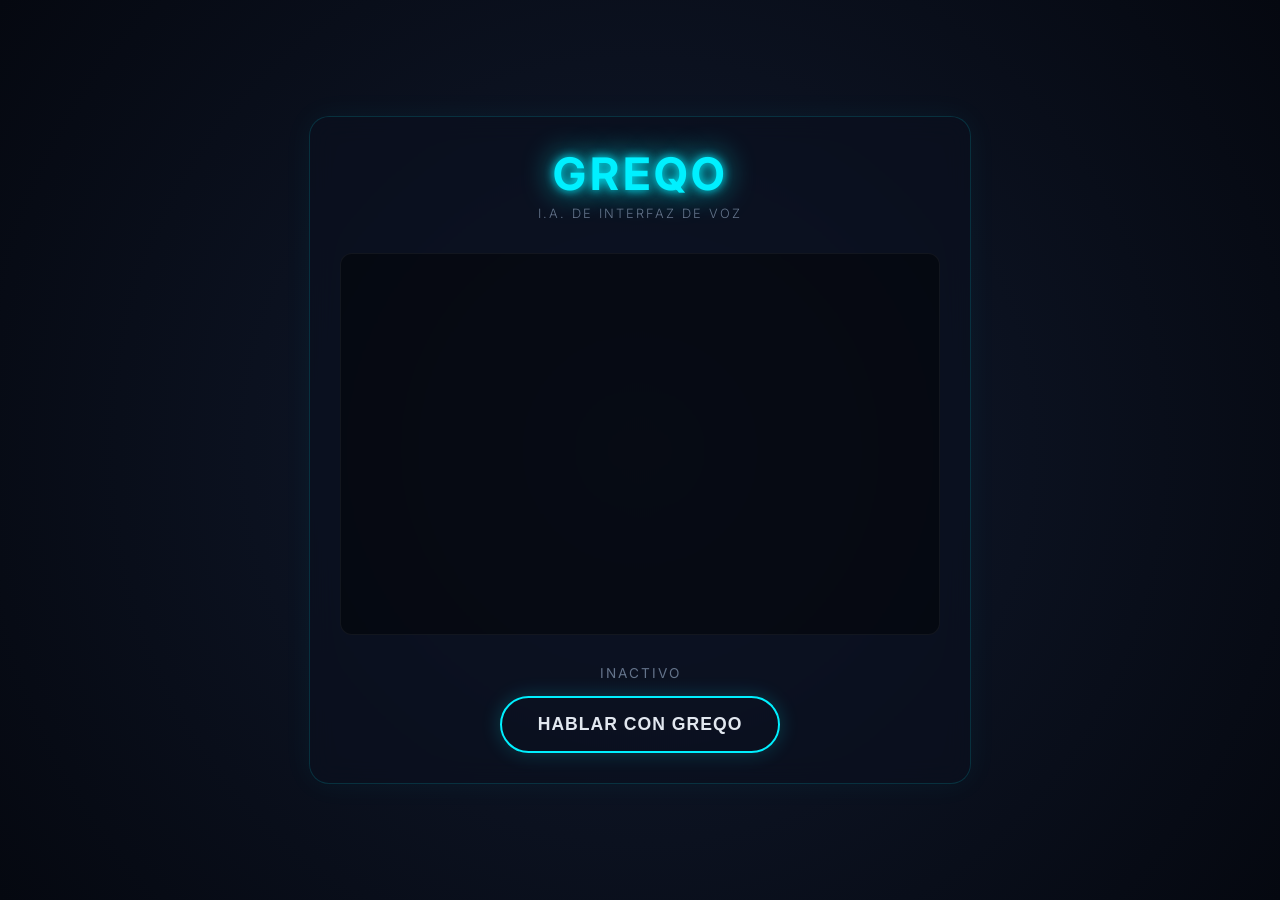
<file: index.html>
<!DOCTYPE html>
<html lang="es">
<head>
    <meta charset="UTF-8">
    <meta name="viewport" content="width=device-width, initial-scale=1.0">
    <title>Greqo - Asistente Virtual</title>
    <meta name="description" content="Prototipo de Asistente Virtual Controlado por Voz">
    <link rel="stylesheet" href="style.css">
</head>
<body>
    <div class="container">
        <header>
            <h1>GREQO</h1>
            <p>I.A. de Interfaz de Voz</p>
        </header>

        <main class="chat-container" id="chat-container">
            <div id="chat-box" class="chat-box">
                <!-- Los mensajes de usuario y sistema se agregarán aquí dinámicamente -->
            </div>
        </main>

        <div class="controls">
            <div id="status-indicator">Inactivo</div>
            <button id="btn-hablar" class="btn-ia" aria-label="Hablar con Greqo">
                <span id="btn-text">Hablar con Greqo</span>
            </button>
        </div>
    </div>
    <script src="script.js"></script>
</body>
</html>
</file>
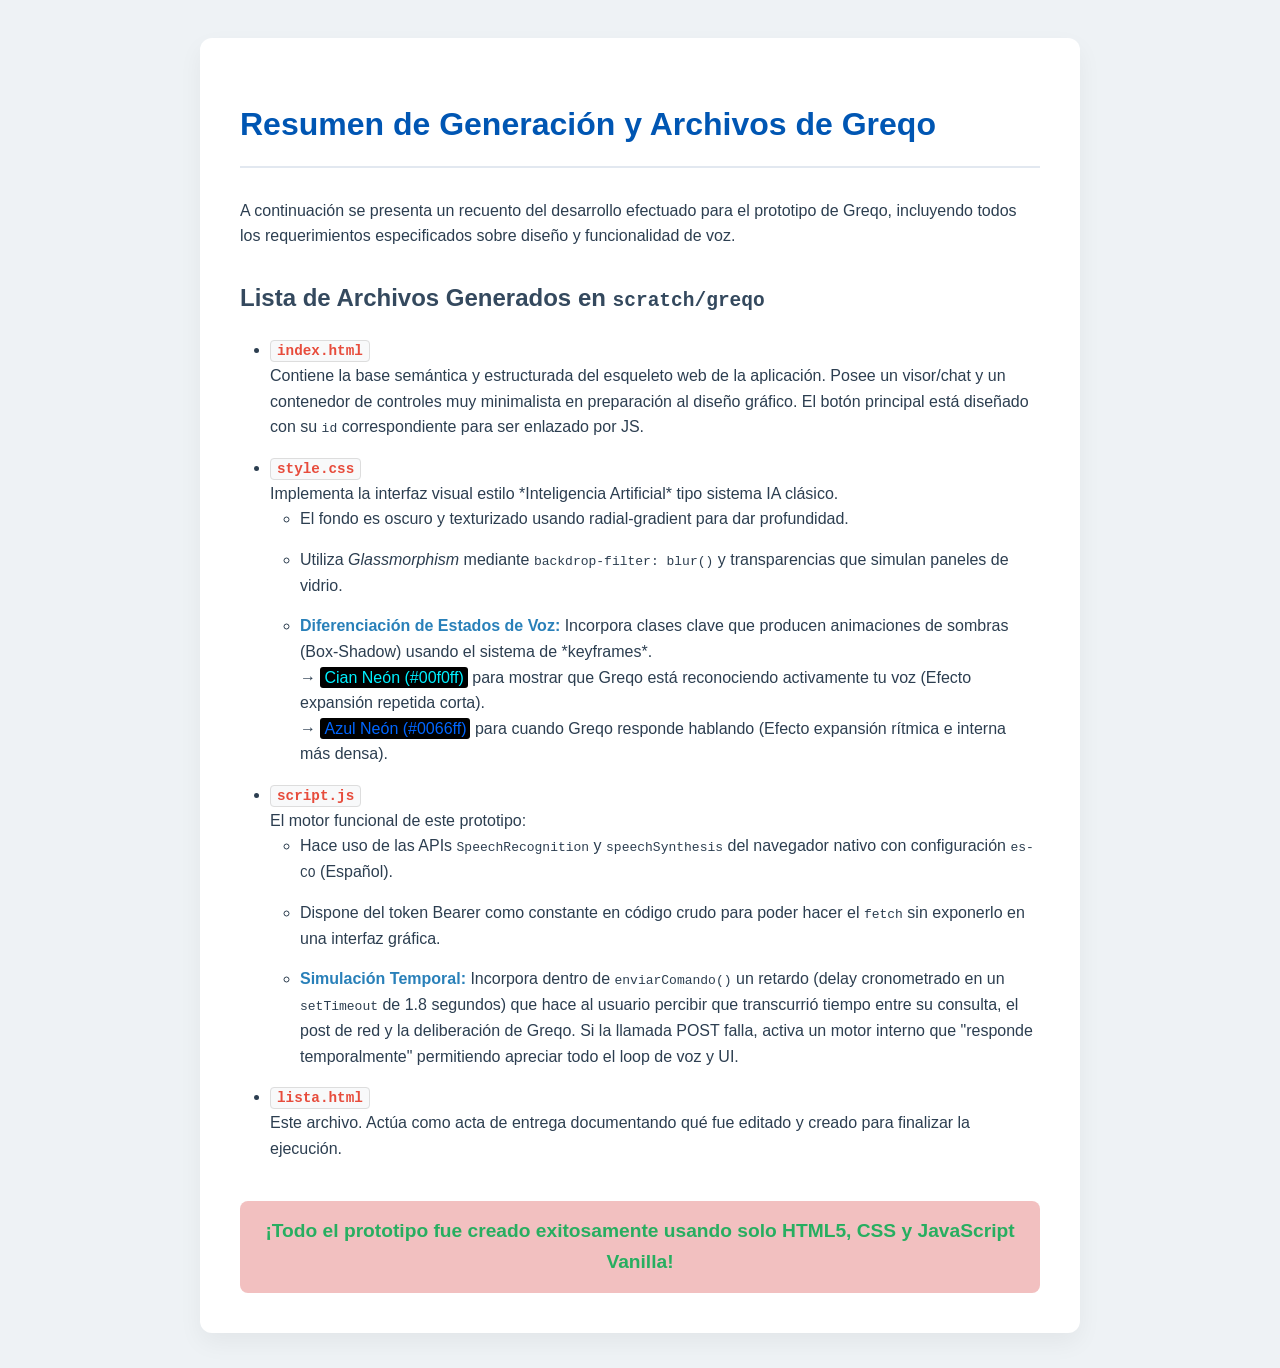
<file: lista.html>
<!DOCTYPE html>
<html lang="es">
<head>
    <meta charset="UTF-8">
    <title>Resumen de Desarrollo - Greqo</title>
    <style>
        body { font-family: 'Segoe UI', Tahoma, Geneva, Verdana, sans-serif; background: #eef2f5; color: #2c3e50; padding: 30px; line-height: 1.6; }
        .container { max-width: 800px; margin: 0 auto; background: #fff; padding: 40px; border-radius: 12px; box-shadow: 0 10px 25px rgba(0,0,0,0.05); }
        h1 { color: #0056b3; border-bottom: 2px solid #e2e8f0; padding-bottom: 15px; margin-bottom: 30px;}
        h2 { color: #34495e; margin-top: 30px;}
        ul { margin-left: 20px; padding-left: 10px; }
        li { margin-bottom: 15px; }
        .file-name { font-weight: 700; color: #e74c3c; font-family: monospace; font-size: 1.1em; background: #f8f9fa; padding: 2px 6px; border-radius: 4px; border: 1px solid #ddd;}
        .success { color: #27ae60; font-weight: bold; font-size: 1.2em; text-align: center; margin-top: 40px; background: #eaab; padding: 15px; border-radius: 8px;}
        .highlight { color: #2980b9; font-weight: bold;}
    </style>
</head>
<body>
    <div class="container">
        <h1>Resumen de Generación y Archivos de Greqo</h1>
        <p>A continuación se presenta un recuento del desarrollo efectuado para el prototipo de Greqo, incluyendo todos los requerimientos especificados sobre diseño y funcionalidad de voz.</p>
        
        <h2>Lista de Archivos Generados en <code>scratch/greqo</code></h2>
        <ul>
            <li>
                <span class="file-name">index.html</span><br>
                Contiene la base semántica y estructurada del esqueleto web de la aplicación. Posee un visor/chat y un contenedor de controles muy minimalista en preparación al diseño gráfico. El botón principal está diseñado con su <code>id</code> correspondiente para ser enlazado por JS.
            </li>
            <li>
                <span class="file-name">style.css</span><br>
                Implementa la interfaz visual estilo *Inteligencia Artificial* tipo sistema IA clásico.
                <ul>
                    <li>El fondo es oscuro y texturizado usando radial-gradient para dar profundidad.</li>
                    <li>Utiliza <em>Glassmorphism</em> mediante <code>backdrop-filter: blur()</code> y transparencias que simulan paneles de vidrio.</li>
                    <li><span class="highlight">Diferenciación de Estados de Voz:</span> Incorpora clases clave que producen animaciones de sombras (Box-Shadow) usando el sistema de *keyframes*.
                        <br>→ <span style="color:#00f0ff; background:#000; padding:2px 4px; border-radius:3px;">Cian Neón (#00f0ff)</span> para mostrar que Greqo está reconociendo activamente tu voz (Efecto expansión repetida corta).
                        <br>→ <span style="color:#0066ff; background:#000; padding:2px 4px; border-radius:3px;">Azul Neón (#0066ff)</span> para cuando Greqo responde hablando (Efecto expansión rítmica e interna más densa).
                    </li>
                </ul>
            </li>
            <li>
                <span class="file-name">script.js</span><br>
                El motor funcional de este prototipo:
                <ul>
                    <li>Hace uso de las APIs <code>SpeechRecognition</code> y <code>speechSynthesis</code> del navegador nativo con configuración <code>es-CO</code> (Español).</li>
                    <li>Dispone del token Bearer como constante en código crudo para poder hacer el <code>fetch</code> sin exponerlo en una interfaz gráfica.</li>
                    <li><span class="highlight">Simulación Temporal:</span> Incorpora dentro de <code>enviarComando()</code> un retardo (delay cronometrado en un <code>setTimeout</code> de 1.8 segundos) que hace al usuario percibir que transcurrió tiempo entre su consulta, el post de red y la deliberación de Greqo. Si la llamada POST falla, activa un motor interno que "responde temporalmente" permitiendo apreciar todo el loop de voz y UI.</li>
                </ul>
            </li>
            <li>
                <span class="file-name">lista.html</span><br>
                Este archivo. Actúa como acta de entrega documentando qué fue editado y creado para finalizar la ejecución.
            </li>
        </ul>
        <div class="success">¡Todo el prototipo fue creado exitosamente usando solo HTML5, CSS y JavaScript Vanilla!</div>
    </div>
</body>
</html>
</file>
<file: style.css>
/* Importando fuente moderna */
@import url('https://fonts.googleapis.com/css2?family=Inter:wght@300;400;700&display=swap');

:root {
    --bg-color: #050810;
    --text-color: #e2e8f0;
    --cyan-neon: #00f0ff; /* Color de escucha */
    --blue-neon: #0066ff; /* Color de habla de Greqo */
    --panel-bg: rgba(10, 15, 30, 0.6);
}

body {
    margin: 0;
    padding: 0;
    font-family: 'Inter', sans-serif;
    background-color: var(--bg-color);
    background-image: radial-gradient(circle at center, #111a2e 0%, #050810 100%);
    color: var(--text-color);
    display: flex;
    justify-content: center;
    align-items: center;
    min-height: 100vh;
}

.container {
    width: 90%;
    max-width: 600px;
    background: var(--panel-bg);
    border: 1px solid rgba(0, 240, 255, 0.15);
    border-radius: 20px;
    padding: 30px;
    box-shadow: 0 0 30px rgba(0, 240, 255, 0.05);
    backdrop-filter: blur(12px);
    -webkit-backdrop-filter: blur(12px);
    display: flex;
    flex-direction: column;
    gap: 20px;
}

header {
    text-align: center;
}

header h1 {
    font-weight: 700;
    font-size: 2.8rem;
    margin: 0;
    color: var(--cyan-neon);
    text-shadow: 0 0 10px var(--cyan-neon), 0 0 30px var(--cyan-neon);
    letter-spacing: 4px;
}

header p {
    font-weight: 300;
    color: #64748b;
    margin-top: 5px;
    text-transform: uppercase;
    letter-spacing: 2px;
    font-size: 0.8rem;
}

.chat-container {
    height: 350px;
    background: rgba(0, 0, 0, 0.4);
    border-radius: 12px;
    border: 1px solid rgba(255,255,255,0.05);
    padding: 15px;
    overflow-y: auto;
    display: flex;
    flex-direction: column;
    gap: 15px;
}

/* Efecto scroll bar customizada */
.chat-container::-webkit-scrollbar {
    width: 8px;
}
.chat-container::-webkit-scrollbar-track {
    background: rgba(255,255,255,0.02);
}
.chat-container::-webkit-scrollbar-thumb {
    background: rgba(0, 240, 255, 0.2);
    border-radius: 4px;
}

.chat-box {
    display: flex;
    flex-direction: column;
    gap: 15px;
}

.message {
    padding: 12px 18px;
    border-radius: 12px;
    max-width: 85%;
    word-wrap: break-word;
    font-size: 0.95rem;
    line-height: 1.4;
    animation: fadeIn 0.4s ease-out;
}

@keyframes fadeIn {
    from { opacity: 0; transform: translateY(15px); }
    to { opacity: 1; transform: translateY(0); }
}

.message.user {
    align-self: flex-end;
    background: rgba(0, 240, 255, 0.08);
    border: 1px solid rgba(0, 240, 255, 0.4);
    color: #fff;
    border-bottom-right-radius: 2px;
}

.message.greqo {
    align-self: flex-start;
    background: rgba(0, 102, 255, 0.1);
    border: 1px solid rgba(0, 102, 255, 0.5);
    color: #e2e8f0;
    border-bottom-left-radius: 2px;
    box-shadow: 0 0 15px rgba(0, 102, 255, 0.15);
}

.message.error {
    align-self: center;
    background: rgba(255, 77, 77, 0.1);
    border: 1px solid #ff4d4d;
    color: #ffb3b3;
    font-size: 0.85rem;
}

.controls {
    display: flex;
    flex-direction: column;
    align-items: center;
    gap: 15px;
    margin-top: 10px;
}

#status-indicator {
    font-size: 0.85rem;
    color: #64748b;
    text-transform: uppercase;
    letter-spacing: 2px;
    transition: color 0.3s ease;
}

.btn-ia {
    background: transparent;
    border: 2px solid var(--cyan-neon);
    color: var(--text-color);
    padding: 16px 36px;
    font-size: 1.1rem;
    font-weight: bold;
    border-radius: 50px;
    cursor: pointer;
    transition: all 0.3s ease;
    text-transform: uppercase;
    letter-spacing: 1px;
    box-shadow: 0 0 20px rgba(0, 240, 255, 0.2);
    position: relative;
    overflow: hidden;
    outline: none;
}

.btn-ia:hover {
    background: rgba(0, 240, 255, 0.05);
    box-shadow: 0 0 30px rgba(0, 240, 255, 0.4);
}

/* EFECTOS DE ESTADOS */

/* 1. Cuando Greqo está reconociendo voz (Escuchando) - Color CIAN */
.btn-ia.listening {
    border-color: var(--cyan-neon);
    color: #fff;
    text-shadow: 0 0 5px var(--cyan-neon);
    animation: pulse-listen 1.5s infinite cubic-bezier(0.4, 0, 0.2, 1);
}

#status-indicator.listening-text {
    color: var(--cyan-neon);
    text-shadow: 0 0 8px rgba(0,240,255,0.6);
}

/* 2. Cuando Greqo está hablando (Respondiendo) - Color AZUL NEÓN */
.btn-ia.speaking {
    border-color: var(--blue-neon);
    color: #fff;
    text-shadow: 0 0 5px var(--blue-neon);
    animation: pulse-speak 1s infinite alternate ease-in-out;
}

#status-indicator.speaking-text {
    color: var(--blue-neon);
    text-shadow: 0 0 8px rgba(0,102,255,0.6);
}

/* Animación de Escucha - Cyan */
@keyframes pulse-listen {
    0% {
        box-shadow: 0 0 0 0 rgba(0, 240, 255, 0.7);
        transform: scale(0.98);
    }
    70% {
        box-shadow: 0 0 0 20px rgba(0, 240, 255, 0);
        transform: scale(1.02);
    }
    100% {
        box-shadow: 0 0 0 0 rgba(0, 240, 255, 0);
        transform: scale(0.98);
    }
}

/* Animación de Habla - Azul  */
@keyframes pulse-speak {
    0% {
        box-shadow: 0 0 15px var(--blue-neon), inset 0 0 5px var(--blue-neon);
        transform: scale(1);
    }
    100% {
        box-shadow: 0 0 35px var(--blue-neon), inset 0 0 15px var(--blue-neon);
        transform: scale(1.05);
    }
}
</file>
